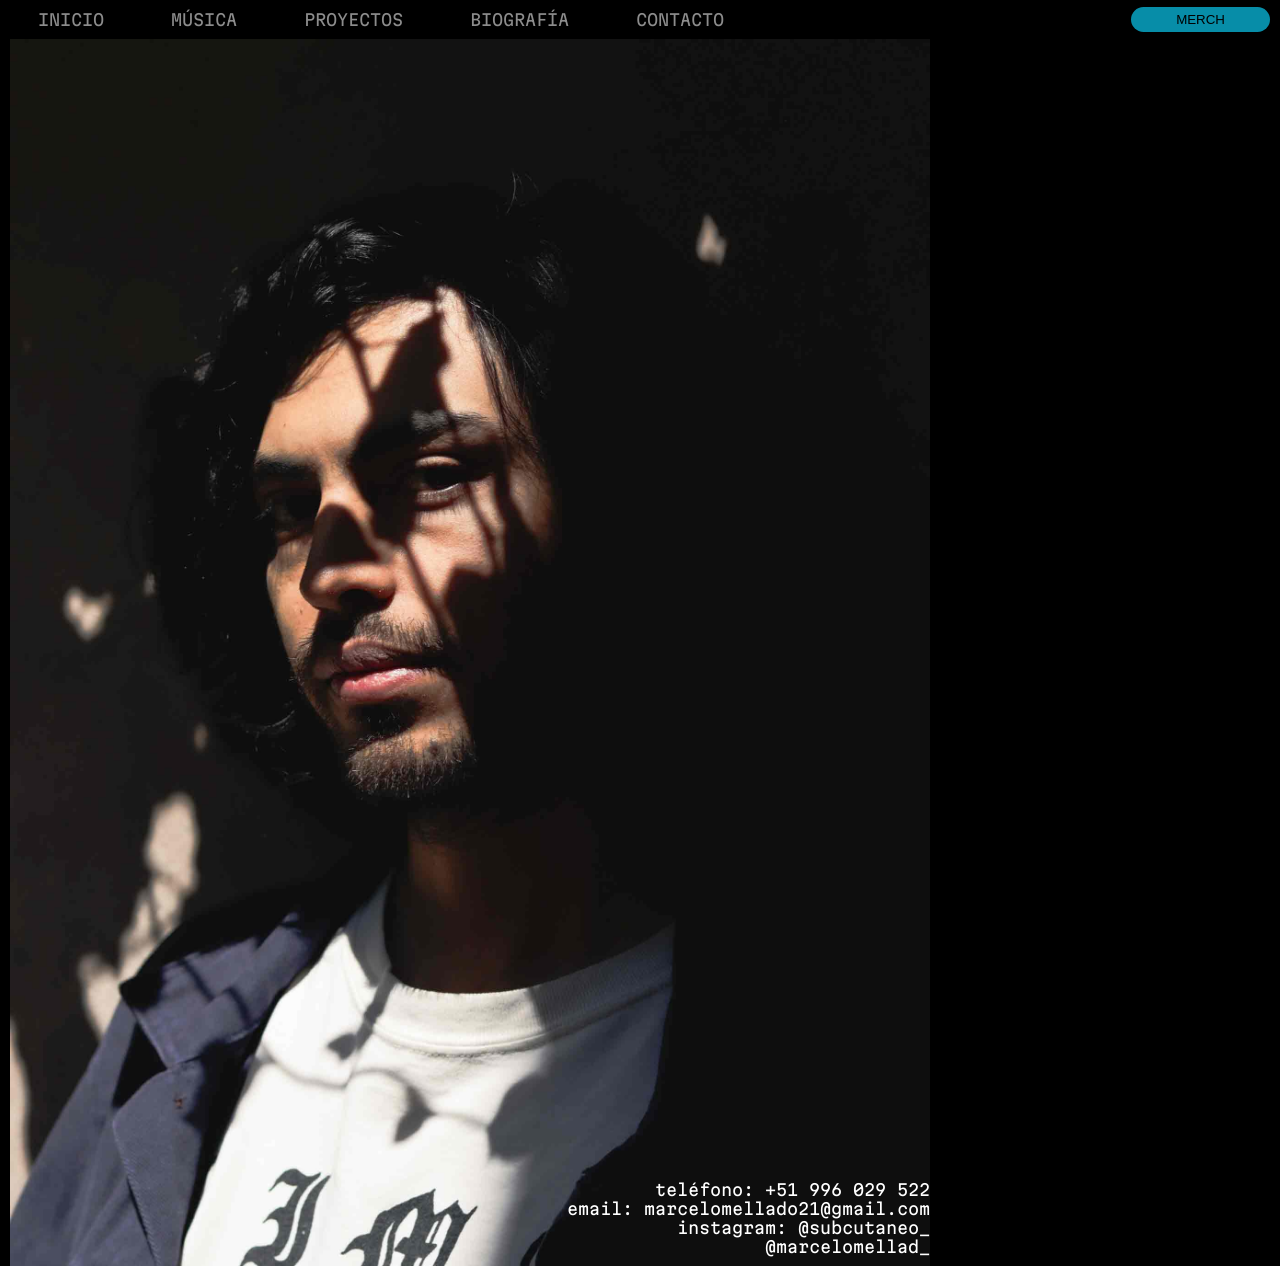
<file: contacto.html>
<!DOCTYPE htlm>

<html>

<head>
    <link href="./style.css" rel="stylesheet">
    <link rel="preconnect" href="https://fonts.googleapis.com">
    <link rel="preconnect" href="https://fonts.gstatic.com" crossorigin>
    <link href="https://fonts.googleapis.com/css2?family=Martian+Mono:wght@200;600&family=Roboto+Mono:wght@600&display=swap" rel="stylesheet">
    <title> Contacto </title>
</head>


<body>
    <header class = "front_header">
        <nav >
            <ul class="lista" >
                <li> <a href="index.html"> INICIO </a></li>
                <li> <a href="musica.html"> MÚSICA </a></li>
                <li> <a href="proyectos.html"> PROYECTOS </a></li>
                <!-- <li> <a href="sintesis.html"> SÍNTESIS DE SONIDO </a></li> -->
                <!-- <li> <a href="./galeria.html"> GALERÍA </a></li> -->
                <!-- <li> <a href="./conciertos.html"> CONCIERTOS </a></li> -->
                <li> <a href="./bio.html"> BIOGRAFÍA </a></li>
                <li> <a href="./contacto.html"> CONTACTO </a></li>
            </ul>
        </nav>
        <a class="merch" href="./merch.html"> <button>MERCH</button></a>
    </header>



    <div class="contacto">
        <img src="./images/marcelo01.jpg" width="600" alt="marcelomellado">
        <div class="contactoHeader">

            <p>teléfono: +51 996 029 522</p>
            <p>email: marcelomellado21@gmail.com</p>
            <p>instagram:   @subcutaneo_</p>
            <p>             @marcelomellad_</p>
        </div>

    </div>
</body>

</html>
</file>
<file: style.css>
* {
    box-sizing: border-box;
    /* color: white; */
    margin: 0;
    text-decoration: none;
}


body {
    font-family: 'Martian Mono', monospace;

    color: white;
    background-color: black;
}


.front_page {
    width: 100%;
    height: 100vh;
    background-color: transparent;
    background-image: linear-gradient(rgba(20, 20, 20, 0.60), rgba(0, 0, 0, 0.0));
    background-position: center;
    background-size: center;
}

.front_header {
    /* background-color: rgb(177, 175, 175); */
    padding: 7px 10px;
    display: flex;
    justify-content: space-between;
    /* background-color: rgb(30,30,30); */
    align-items: center;
    /* border-bottom: 1px solid rgb(204, 204, 204); */
}

.titulo {
    color: white;   
    margin: 0;
    display: flex; 
    height: 80%;
    align-items: center;
    text-align: center;
    background-color: transparent;
    justify-content: center;
    font-size: 50px;
    margin: 0px;
    font-weight: 600;
    flex-direction: column;
    padding: 0;
    
}

.subtitulo {
    block-size: 0;
    display: flex;
    text-align: center;
    font-size: 30px;
    font-weight: 200;
}

.nuevo_album{
    display: flex;
    justify-content: center;
    margin-top: 20px;
    position: relative;
    z-index: 2;
}

.nuevo_album button{
    padding: 10px 22px;
    font-family: 'Martian Mono', monospace;
    font-size: 14px;
    cursor: pointer;
}

.lista {
    list-style: none;
    padding-left: 0;
    
}

.lista li {

    display: inline-block;
    padding: 0 28px;
}


.lista li a {
    transition: all 0.3js ease 0.0s;
    color:rgb(140,140,140 );
}

.lista li a:hover {
    color: rgb(7, 141, 168)
}

.back-video {
    background-color: transparent;
    position: absolute;
    right: 0px;
    bottom: 0px;
    z-index: -1;
}

@media (min-aspect-ratio: 16/9) {
    .back-video {
        width: 100%;
        height: auto;
    }
}


@media (max-aspect-ratio: 16/9) {
    .back-video {
        width: auto;
        height: 100%;
    }
}

button {
    padding: 5 45px;
    /* margin-right: 50px; */
    background-color: rgba(7, 141, 168, 1);
    border: none;
    border-radius: 50px;
    cursor: pointer;
    transition: all 0.3s ease 0s;
}

button:hover {
    background-color: rgba(22, 222, 222, 0.7);
}




#leyenda {
    display: flex;
    font-family: 'consolas';
    font-size: 20px;
    align-items: center;
    justify-content: center;
}

#leyenda p {
    padding: 10px;
}






/* Regular pages*/




/*BIO*/
.bio_style {
    text-align: center;
    padding: 0;
}

.bio_style img {
    /* border-left: 1px solid white; */
    margin-top: 15px;
}

.bio_style p {

    color: white;
    max-width: 800px;
    padding: 32px 0 0;
    margin: 0 auto;
    text-align: justify;

}



/*CONTACTO*/

/* .contacto {
    position: relative;
    padding: 0 50px ;
    color: white;
    text-align: left;
}

.contactoHeader {
    position: absolute;
    display: flex;
} */

/* CONTACTO */

/* CONTACTO */

.contacto {
    width: 940px;
    position: relative; /* Make the container a positioning context for absolute positioning */
    padding: 0 10px;
    color: white;
    text-align: right;
}

.contacto img {
    width: 100%; /* Make sure the image spans the entire width of the container */
}

.contactoHeader {
    position: absolute; /* Position the text absolutely within the .contacto container */
    bottom: 0; /* Place the text at the bottom */
    right: 0; /* Place the text at the right */
    padding: 10px 10px;
}




/* MUSICA */


.musica a:visited {
    color: white;
}

.musica a:hover{
    color: rgb(7, 141, 168)
}

.musica {
    padding: 15px;
    display: flex;
    flex-direction: column;
    align-items: center;
    justify-content: center;
    color: white;
}

.musica div {
    margin: 5px auto; 
    padding: 40px 0;
}

.album01Texto{
    max-width: 650px;
    margin: 0 auto;
    /* text-align: center; */
}


/*proyectos_style*/

.proyectos_style {
    max-width: 900px;
    margin: 5px auto;
        
}

.boxProyectos div {
    padding: 30px 0;
    /* max-width: 500px; */
    /* align-content: center; */
    /* flex-direction: column; */
    /* display: flex; */
    /* flex-wrap: wrap; */
    
}

.proyectos_style div h2 {
    margin: 10px 0;
}

.proyectos_style div {
    text-align: justify;
}

/* MERCH */

.merch_style{
    font-size: 40px;
}

.merch_style p { 
    display: flex;
    flex-direction: column;
    align-items: center;
    justify-content: center;
    height: 100vh;
    /* margin: 0; */
    text-align: center;
}
</file>
